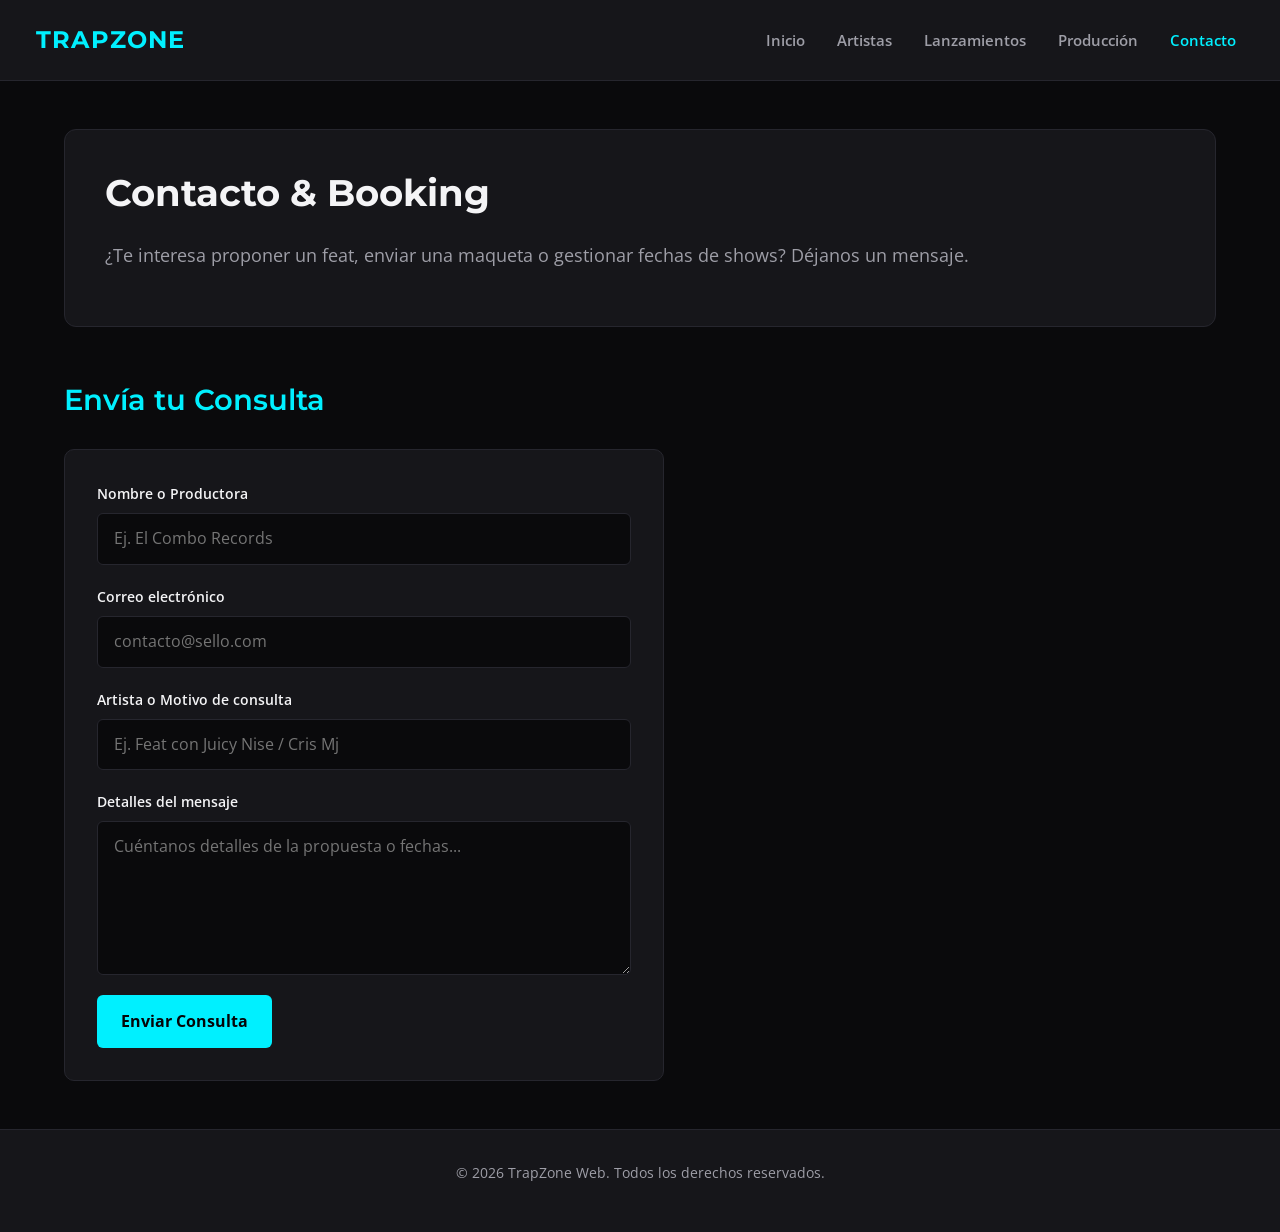
<file: pages/contacto.html>
<!DOCTYPE html>
<html lang="es">
<head>
  <meta charset="UTF-8">
  <meta name="viewport" content="width=device-width, initial-scale=1.0">
  <title>Contacto | TrapZone</title>
  <!-- Bootstrap CSS CDN -->
  <link href="https://cdn.jsdelivr.net/npm/bootstrap@5.3.3/dist/css/bootstrap.min.css" rel="stylesheet" integrity="sha384-QWTKZyjpPEjISv5WaRU9OFeRpok6YctnYmDr5pNlyT2bRjXh0JMhjY6hW+ALEwIH" crossorigin="anonymous">
  <link rel="preconnect" href="https://fonts.googleapis.com">
  <link rel="preconnect" href="https://fonts.gstatic.com" crossorigin>
  <link href="https://fonts.googleapis.com/css2?family=Montserrat:wght@600;700&family=Open+Sans:wght@400;600&display=swap" rel="stylesheet">
  <link rel="stylesheet" href="../styles/styles.css">
</head>
<body>
  <!-- Navbar Responsivo de Bootstrap -->
  <header>
    <nav class="navbar navbar-expand-lg navbar-trapzone">
      <div class="container-fluid">
        <a class="navbar-brand logotipo" href="../index.html">TrapZone</a>
        <button class="navbar-toggler" type="button" data-bs-toggle="collapse" data-bs-target="#navbarNav" aria-controls="navbarNav" aria-expanded="false" aria-label="Toggle navigation">
          <span class="navbar-toggler-icon"></span>
        </button>
        <div class="collapse navbar-collapse justify-content-end" id="navbarNav">
          <ul class="navbar-nav gap-3">
            <li class="nav-item"><a class="nav-link" href="../index.html">Inicio</a></li>
            <li class="nav-item"><a class="nav-link" href="sobre-mi.html">Artistas</a></li>
            <li class="nav-item"><a class="nav-link" href="proyectos.html">Lanzamientos</a></li>
            <li class="nav-item"><a class="nav-link" href="servicios.html">Producción</a></li>
            <li class="nav-item"><a class="nav-link active" href="contacto.html">Contacto</a></li>
          </ul>
        </div>
      </div>
    </nav>
  </header>

  <main class="contenedor-principal">
    <section class="seccion-hero">
      <h1 class="titulo-principal">Contacto &amp; Booking</h1>
      <p class="texto-destacado">
        ¿Te interesa proponer un feat, enviar una maqueta o gestionar fechas de shows? Déjanos un mensaje.
      </p>
    </section>

    <section class="seccion-contenido">
      <h2 class="subtitulo-seccion">Envía tu Consulta</h2>
      <form action="#" method="POST" class="formulario-contacto">
        <div class="grupo-formulario">
          <label for="nombre-contacto" class="etiqueta-campo">Nombre o Productora</label>
          <input type="text" id="nombre-contacto" name="nombre" class="campo-texto" placeholder="Ej. El Combo Records" required>
        </div>

        <div class="grupo-formulario">
          <label for="correo-contacto" class="etiqueta-campo">Correo electrónico</label>
          <input type="email" id="correo-contacto" name="email" class="campo-texto" placeholder="contacto@sello.com" required>
        </div>

        <div class="grupo-formulario">
          <label for="asunto-contacto" class="etiqueta-campo">Artista o Motivo de consulta</label>
          <input type="text" id="asunto-contacto" name="asunto" class="campo-texto" placeholder="Ej. Feat con Juicy Nise / Cris Mj" required>
        </div>

        <div class="grupo-formulario">
          <label for="mensaje-contacto" class="etiqueta-campo">Detalles del mensaje</label>
          <textarea id="mensaje-contacto" name="mensaje" rows="5" class="area-texto" placeholder="Cuéntanos detalles de la propuesta o fechas..." required></textarea>
        </div>

        <button type="submit" class="boton-primario boton-envio" tabindex="0">Enviar Consulta</button>
      </form>
    </section>
  </main>

  <footer class="pie-pagina">
    <p class="texto-copyright">&copy; 2026 TrapZone Web. Todos los derechos reservados.</p>
  </footer>

  <!-- Bootstrap JS Bundle CDN -->
  <script src="https://cdn.jsdelivr.net/npm/bootstrap@5.3.3/dist/js/bootstrap.bundle.min.js" integrity="sha384-YvpcrYf0tY3lHB60NNkmXc5s9fDVZLESaAA55NDzOxhy9GkcIdslK1eN7N6jIeHz" crossorigin="anonymous"></script>
</body>
</html>
</file>
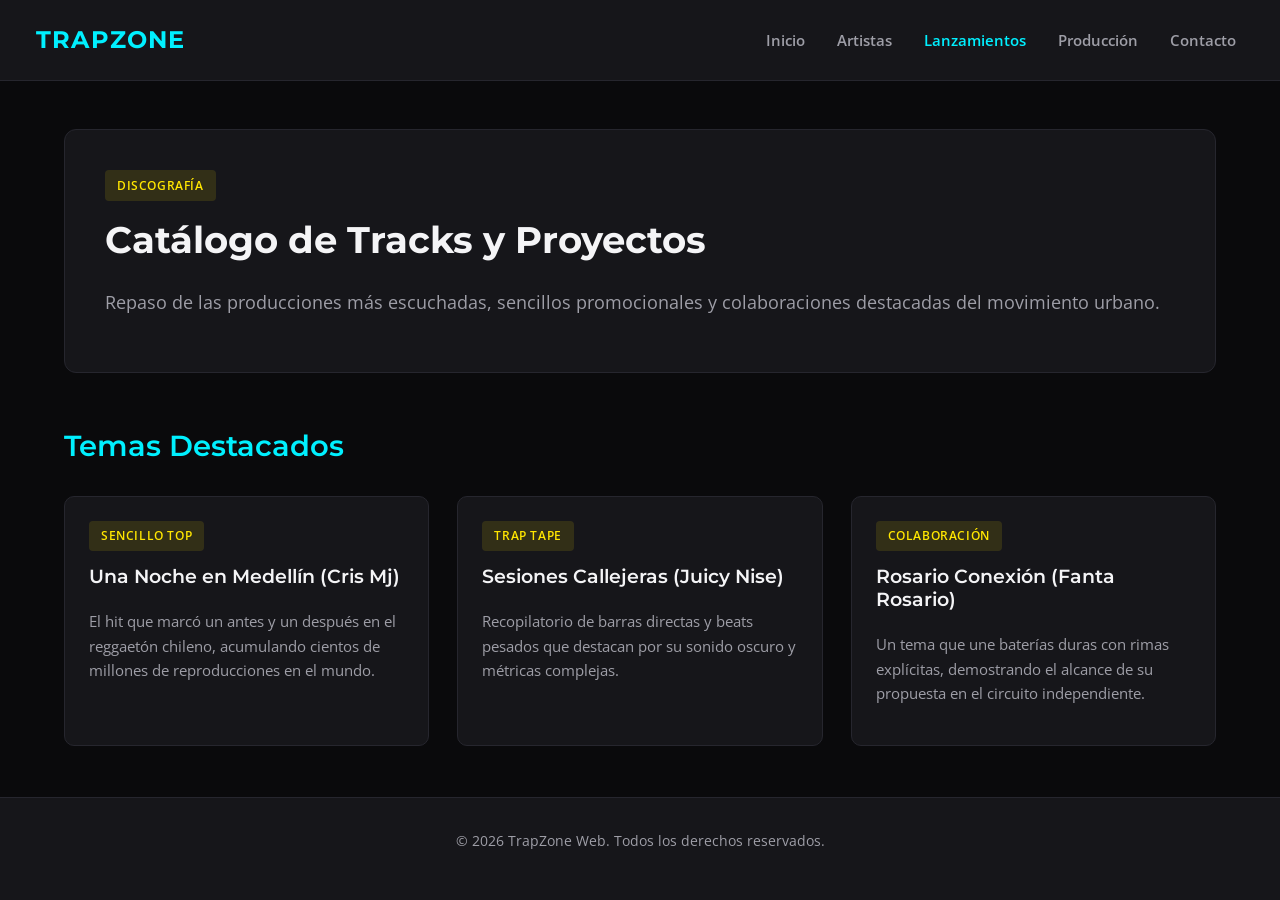
<file: pages/proyectos.html>
<!DOCTYPE html>
<html lang="es">
<head>
  <meta charset="UTF-8">
  <meta name="viewport" content="width=device-width, initial-scale=1.0">
  <title>Lanzamientos | TrapZone</title>
  <!-- Bootstrap CSS CDN -->
  <link href="https://cdn.jsdelivr.net/npm/bootstrap@5.3.3/dist/css/bootstrap.min.css" rel="stylesheet" integrity="sha384-QWTKZyjpPEjISv5WaRU9OFeRpok6YctnYmDr5pNlyT2bRjXh0JMhjY6hW+ALEwIH" crossorigin="anonymous">
  <link rel="preconnect" href="https://fonts.googleapis.com">
  <link rel="preconnect" href="https://fonts.gstatic.com" crossorigin>
  <link href="https://fonts.googleapis.com/css2?family=Montserrat:wght@600;700&family=Open+Sans:wght@400;600&display=swap" rel="stylesheet">
  <link rel="stylesheet" href="../styles/styles.css">
</head>
<body>
  <!-- Navbar Responsivo de Bootstrap -->
  <header>
    <nav class="navbar navbar-expand-lg navbar-trapzone">
      <div class="container-fluid">
        <a class="navbar-brand logotipo" href="../index.html">TrapZone</a>
        <button class="navbar-toggler" type="button" data-bs-toggle="collapse" data-bs-target="#navbarNav" aria-controls="navbarNav" aria-expanded="false" aria-label="Toggle navigation">
          <span class="navbar-toggler-icon"></span>
        </button>
        <div class="collapse navbar-collapse justify-content-end" id="navbarNav">
          <ul class="navbar-nav gap-3">
            <li class="nav-item"><a class="nav-link" href="../index.html">Inicio</a></li>
            <li class="nav-item"><a class="nav-link" href="sobre-mi.html">Artistas</a></li>
            <li class="nav-item"><a class="nav-link active" href="proyectos.html">Lanzamientos</a></li>
            <li class="nav-item"><a class="nav-link" href="servicios.html">Producción</a></li>
            <li class="nav-item"><a class="nav-link" href="contacto.html">Contacto</a></li>
          </ul>
        </div>
      </div>
    </nav>
  </header>

  <main class="contenedor-principal">
    <section class="seccion-hero">
      <span class="etiqueta-destaque">Discografía</span>
      <h1 class="titulo-principal">Catálogo de Tracks y Proyectos</h1>
      <p class="texto-destacado">
        Repaso de las producciones más escuchadas, sencillos promocionales y colaboraciones destacadas del movimiento urbano.
      </p>
    </section>

    <section class="seccion-contenido">
      <h2 class="subtitulo-seccion">Temas Destacados</h2>
      <div class="contenedor-tarjetas-flex">
        <article class="tarjeta" tabindex="0">
          <span class="etiqueta-destaque">Sencillo Top</span>
          <h3 class="titulo-tarjeta">Una Noche en Medellín (Cris Mj)</h3>
          <p class="texto-cuerpo">El hit que marcó un antes y un después en el reggaetón chileno, acumulando cientos de millones de reproducciones en el mundo.</p>
        </article>
        <article class="tarjeta" tabindex="0">
          <span class="etiqueta-destaque">Trap Tape</span>
          <h3 class="titulo-tarjeta">Sesiones Callejeras (Juicy Nise)</h3>
          <p class="texto-cuerpo">Recopilatorio de barras directas y beats pesados que destacan por su sonido oscuro y métricas complejas.</p>
        </article>
        <article class="tarjeta" tabindex="0">
          <span class="etiqueta-destaque">Colaboración</span>
          <h3 class="titulo-tarjeta">Rosario Conexión (Fanta Rosario)</h3>
          <p class="texto-cuerpo">Un tema que une baterías duras con rimas explícitas, demostrando el alcance de su propuesta en el circuito independiente.</p>
        </article>
      </div>
    </section>
  </main>

  <footer class="pie-pagina">
    <p class="texto-copyright">&copy; 2026 TrapZone Web. Todos los derechos reservados.</p>
  </footer>

  <!-- Bootstrap JS Bundle CDN -->
  <script src="https://cdn.jsdelivr.net/npm/bootstrap@5.3.3/dist/js/bootstrap.bundle.min.js" integrity="sha384-YvpcrYf0tY3lHB60NNkmXc5s9fDVZLESaAA55NDzOxhy9GkcIdslK1eN7N6jIeHz" crossorigin="anonymous"></script>
</body>
</html>
</file>
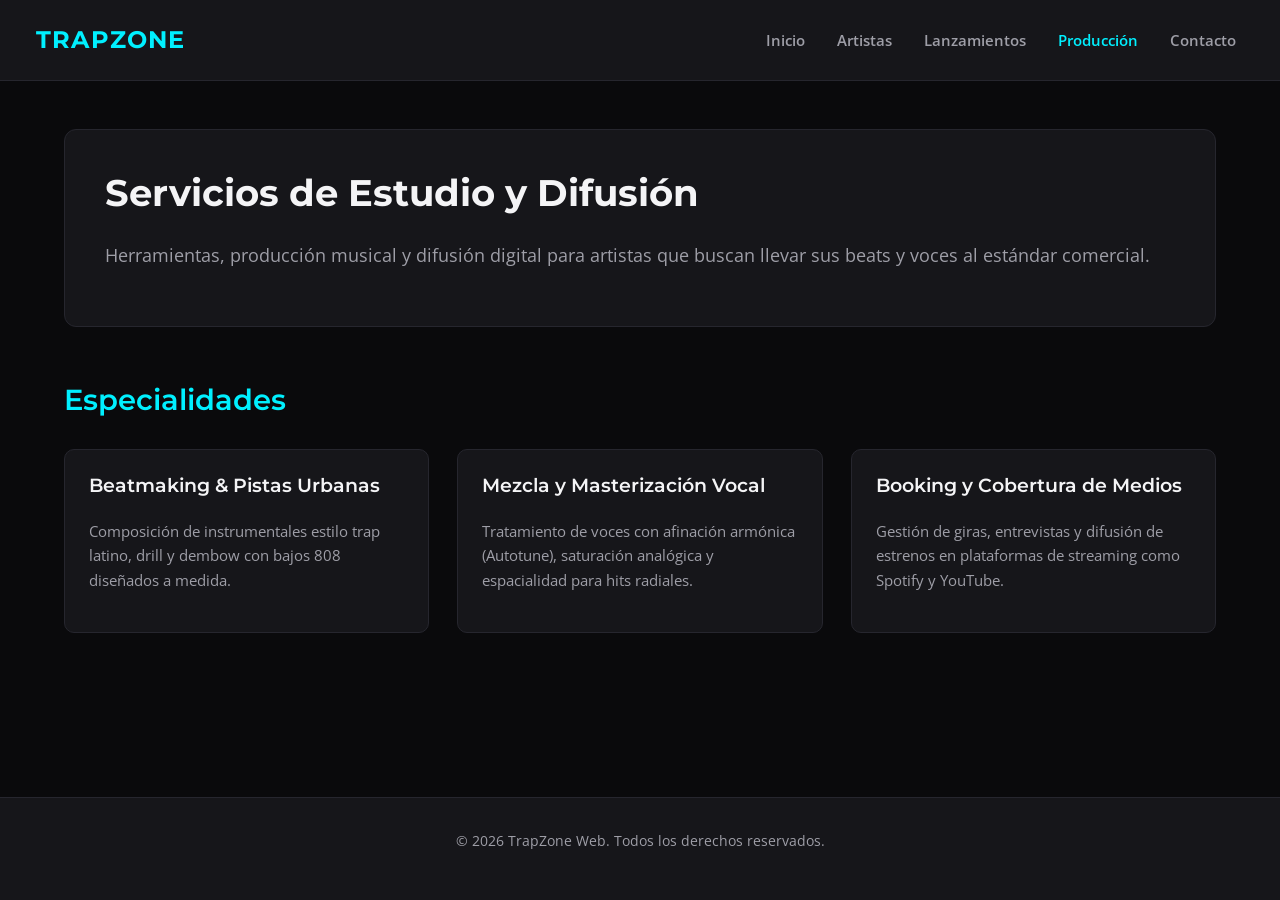
<file: pages/servicios.html>
<!DOCTYPE html>
<html lang="es">
<head>
  <meta charset="UTF-8">
  <meta name="viewport" content="width=device-width, initial-scale=1.0">
  <title>Producción | TrapZone</title>
  <!-- Bootstrap CSS CDN -->
  <link href="https://cdn.jsdelivr.net/npm/bootstrap@5.3.3/dist/css/bootstrap.min.css" rel="stylesheet" integrity="sha384-QWTKZyjpPEjISv5WaRU9OFeRpok6YctnYmDr5pNlyT2bRjXh0JMhjY6hW+ALEwIH" crossorigin="anonymous">
  <link rel="preconnect" href="https://fonts.googleapis.com">
  <link rel="preconnect" href="https://fonts.gstatic.com" crossorigin>
  <link href="https://fonts.googleapis.com/css2?family=Montserrat:wght@600;700&family=Open+Sans:wght@400;600&display=swap" rel="stylesheet">
  <link rel="stylesheet" href="../styles/styles.css">
</head>
<body>
  <!-- Navbar Responsivo de Bootstrap -->
  <header>
    <nav class="navbar navbar-expand-lg navbar-trapzone">
      <div class="container-fluid">
        <a class="navbar-brand logotipo" href="../index.html">TrapZone</a>
        <button class="navbar-toggler" type="button" data-bs-toggle="collapse" data-bs-target="#navbarNav" aria-controls="navbarNav" aria-expanded="false" aria-label="Toggle navigation">
          <span class="navbar-toggler-icon"></span>
        </button>
        <div class="collapse navbar-collapse justify-content-end" id="navbarNav">
          <ul class="navbar-nav gap-3">
            <li class="nav-item"><a class="nav-link" href="../index.html">Inicio</a></li>
            <li class="nav-item"><a class="nav-link" href="sobre-mi.html">Artistas</a></li>
            <li class="nav-item"><a class="nav-link" href="proyectos.html">Lanzamientos</a></li>
            <li class="nav-item"><a class="nav-link active" href="servicios.html">Producción</a></li>
            <li class="nav-item"><a class="nav-link" href="contacto.html">Contacto</a></li>
          </ul>
        </div>
      </div>
    </nav>
  </header>

  <main class="contenedor-principal">
    <section class="seccion-hero">
      <h1 class="titulo-principal">Servicios de Estudio y Difusión</h1>
      <p class="texto-destacado">
        Herramientas, producción musical y difusión digital para artistas que buscan llevar sus beats y voces al estándar comercial.
      </p>
    </section>

    <section class="seccion-contenido">
      <h2 class="subtitulo-seccion">Especialidades</h2>
      <div class="contenedor-tarjetas-flex">
        <article class="tarjeta" tabindex="0">
          <h3 class="titulo-tarjeta">Beatmaking &amp; Pistas Urbanas</h3>
          <p class="texto-cuerpo">Composición de instrumentales estilo trap latino, drill y dembow con bajos 808 diseñados a medida.</p>
        </article>
        <article class="tarjeta" tabindex="0">
          <h3 class="titulo-tarjeta">Mezcla y Masterización Vocal</h3>
          <p class="texto-cuerpo">Tratamiento de voces con afinación armónica (Autotune), saturación analógica y espacialidad para hits radiales.</p>
        </article>
        <article class="tarjeta" tabindex="0">
          <h3 class="titulo-tarjeta">Booking y Cobertura de Medios</h3>
          <p class="texto-cuerpo">Gestión de giras, entrevistas y difusión de estrenos en plataformas de streaming como Spotify y YouTube.</p>
        </article>
      </div>
    </section>
  </main>

  <footer class="pie-pagina">
    <p class="texto-copyright">&copy; 2026 TrapZone Web. Todos los derechos reservados.</p>
  </footer>

  <!-- Bootstrap JS Bundle CDN -->
  <script src="https://cdn.jsdelivr.net/npm/bootstrap@5.3.3/dist/js/bootstrap.bundle.min.js" integrity="sha384-YvpcrYf0tY3lHB60NNkmXc5s9fDVZLESaAA55NDzOxhy9GkcIdslK1eN7N6jIeHz" crossorigin="anonymous"></script>
</body>
</html>
</file>
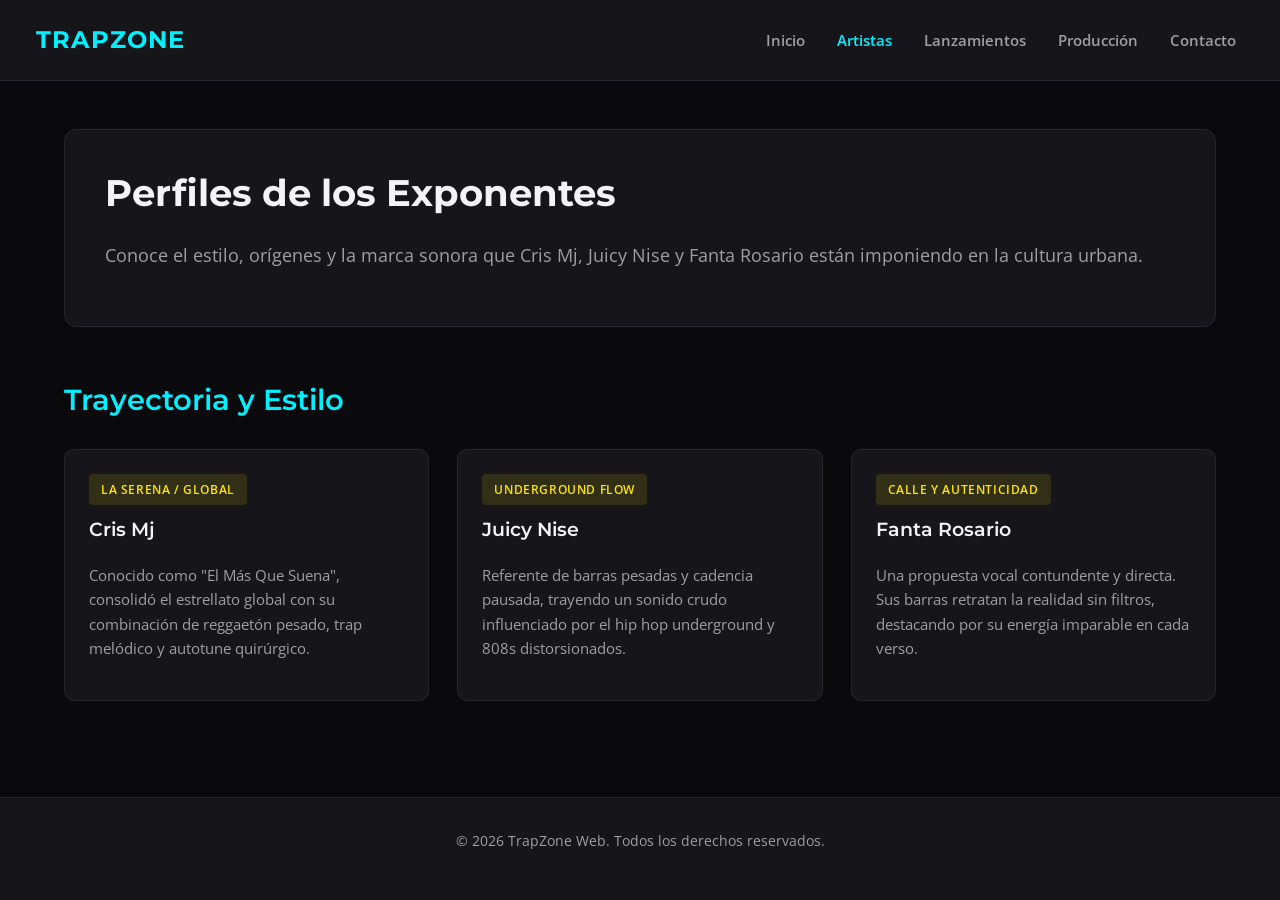
<file: pages/sobre-mi.html>
<!DOCTYPE html>
<html lang="es">
<head>
  <meta charset="UTF-8">
  <meta name="viewport" content="width=device-width, initial-scale=1.0">
  <title>Artistas | TrapZone</title>
  <!-- Bootstrap CSS CDN -->
  <link href="https://cdn.jsdelivr.net/npm/bootstrap@5.3.3/dist/css/bootstrap.min.css" rel="stylesheet" integrity="sha384-QWTKZyjpPEjISv5WaRU9OFeRpok6YctnYmDr5pNlyT2bRjXh0JMhjY6hW+ALEwIH" crossorigin="anonymous">
  <link rel="preconnect" href="https://fonts.googleapis.com">
  <link rel="preconnect" href="https://fonts.gstatic.com" crossorigin>
  <link href="https://fonts.googleapis.com/css2?family=Montserrat:wght@600;700&family=Open+Sans:wght@400;600&display=swap" rel="stylesheet">
  <link rel="stylesheet" href="../styles/styles.css">
</head>
<body>
  <!-- Navbar Responsivo de Bootstrap -->
  <header>
    <nav class="navbar navbar-expand-lg navbar-trapzone">
      <div class="container-fluid">
        <a class="navbar-brand logotipo" href="../index.html">TrapZone</a>
        <button class="navbar-toggler" type="button" data-bs-toggle="collapse" data-bs-target="#navbarNav" aria-controls="navbarNav" aria-expanded="false" aria-label="Toggle navigation">
          <span class="navbar-toggler-icon"></span>
        </button>
        <div class="collapse navbar-collapse justify-content-end" id="navbarNav">
          <ul class="navbar-nav gap-3">
            <li class="nav-item"><a class="nav-link" href="../index.html">Inicio</a></li>
            <li class="nav-item"><a class="nav-link active" href="sobre-mi.html">Artistas</a></li>
            <li class="nav-item"><a class="nav-link" href="proyectos.html">Lanzamientos</a></li>
            <li class="nav-item"><a class="nav-link" href="servicios.html">Producción</a></li>
            <li class="nav-item"><a class="nav-link" href="contacto.html">Contacto</a></li>
          </ul>
        </div>
      </div>
    </nav>
  </header>

  <main class="contenedor-principal">
    <section class="seccion-hero">
      <h1 class="titulo-principal">Perfiles de los Exponentes</h1>
      <p class="texto-destacado">
        Conoce el estilo, orígenes y la marca sonora que Cris Mj, Juicy Nise y Fanta Rosario están imponiendo en la cultura urbana.
      </p>
    </section>

    <section class="seccion-contenido">
      <h2 class="subtitulo-seccion">Trayectoria y Estilo</h2>
      <div class="contenedor-tarjetas-flex">
        <article class="tarjeta" tabindex="0">
          <span class="etiqueta-destaque">La Serena / Global</span>
          <h3 class="titulo-tarjeta">Cris Mj</h3>
          <p class="texto-cuerpo">Conocido como "El Más Que Suena", consolidó el estrellato global con su combinación de reggaetón pesado, trap melódico y autotune quirúrgico.</p>
        </article>
        <article class="tarjeta" tabindex="0">
          <span class="etiqueta-destaque">Underground Flow</span>
          <h3 class="titulo-tarjeta">Juicy Nise</h3>
          <p class="texto-cuerpo">Referente de barras pesadas y cadencia pausada, trayendo un sonido crudo influenciado por el hip hop underground y 808s distorsionados.</p>
        </article>
        <article class="tarjeta" tabindex="0">
          <span class="etiqueta-destaque">Calle y Autenticidad</span>
          <h3 class="titulo-tarjeta">Fanta Rosario</h3>
          <p class="texto-cuerpo">Una propuesta vocal contundente y directa. Sus barras retratan la realidad sin filtros, destacando por su energía imparable en cada verso.</p>
        </article>
      </div>
    </section>
  </main>

  <footer class="pie-pagina">
    <p class="texto-copyright">&copy; 2026 TrapZone Web. Todos los derechos reservados.</p>
  </footer>

  <!-- Bootstrap JS Bundle CDN -->
  <script src="https://cdn.jsdelivr.net/npm/bootstrap@5.3.3/dist/js/bootstrap.bundle.min.js" integrity="sha384-YvpcrYf0tY3lHB60NNkmXc5s9fDVZLESaAA55NDzOxhy9GkcIdslK1eN7N6jIeHz" crossorigin="anonymous"></script>
</body>
</html>
</file>
<file: styles/styles.css>
/* ===================================================
   1. RESETEO GLOBAL DEL BOX MODEL
   =================================================== */
* {
  margin: 0;
  padding: 0;
  box-sizing: border-box;
}

/* ===================================================
   VARIABLES DE DISEÑO
   =================================================== */
:root {
  --color-fondo: #0a0a0c;
  --color-superficie: #16161a;
  --color-borde: #26262e;

  --color-primario: #00f0ff;
  --color-secundario: #ff007f;
  --color-destaque: #ffe600;

  --color-texto-principal: #f4f4f6;
  --color-texto-secundario: #9e9ea7;

  --fuente-titulos: 'Montserrat', sans-serif;
  --fuente-cuerpo: 'Open Sans', sans-serif;
}

/* ===================================================
   ESTRUCTURA GENERAL
   =================================================== */
body {
  font-family: var(--fuente-cuerpo);
  font-size: 16px;
  line-height: 1.6;
  background-color: var(--color-fondo);
  color: var(--color-texto-principal);
  min-height: 100vh;
  display: flex;
  flex-direction: column;
}

/* ===================================================
   SOBREESCRITURA Y PERSONALIZACIÓN DE BOOTSTRAP NAVBAR
   =================================================== */
.navbar-trapzone {
  background-color: var(--color-superficie) !important;
  border-bottom: 1px solid var(--color-borde);
  padding: 1rem 1.5rem;
  position: sticky;
  top: 0;
  z-index: 100;
}

.navbar-trapzone .logotipo {
  font-family: var(--fuente-titulos);
  font-size: 1.5rem;
  font-weight: 700;
  color: var(--color-primario) !important;
  text-decoration: none;
  letter-spacing: 0.05em;
  text-transform: uppercase;
  transition: opacity 0.3s ease;
}

.navbar-trapzone .logotipo:hover,
.navbar-trapzone .logotipo:focus {
  opacity: 0.8;
}

.navbar-trapzone .nav-link {
  color: var(--color-texto-secundario) !important;
  font-weight: 600;
  font-size: 0.95rem;
  transition: color 0.3s ease, transform 0.2s ease;
}

.navbar-trapzone .nav-link:hover,
.navbar-trapzone .nav-link.active {
  color: var(--color-primario) !important;
}

.navbar-trapzone .nav-link:focus {
  outline: 2px solid var(--color-primario);
  outline-offset: 4px;
}

.navbar-trapzone .nav-link:active {
  transform: scale(0.95);
}

.navbar-toggler {
  border-color: var(--color-borde) !important;
  background-color: var(--color-fondo);
  padding: 0.5rem;
}

.navbar-toggler:focus {
  box-shadow: 0 0 0 0.25rem rgba(0, 240, 255, 0.25);
}

.navbar-toggler-icon {
  background-image: url("data:image/svg+xml,%3csvg xmlns='http://www.w3.org/2000/svg' viewBox='0 0 30 30'%3e%3cpath stroke='rgba(0, 240, 255, 0.85)' stroke-linecap='round' stroke-miterlimit='10' stroke-width='2' d='M4 7h22M4 15h22M4 23h22'/%3e%3c/svg%3e") !important;
}

/* ===================================================
   CONTENEDOR PRINCIPAL Y SECCIONES
   =================================================== */
.contenedor-principal {
  flex: 1;
  width: 92%;
  max-width: 1200px;
  margin: 2rem auto;
  display: flex;
  flex-direction: column;
  gap: 2rem; 
}

.seccion-hero {
  display: flex;
  flex-direction: column;
  align-items: flex-start;
  padding: 1.5rem;
  background-color: var(--color-superficie);
  border: 1px solid var(--color-borde);
  border-radius: 12px;
  gap: 1rem;     
}

.seccion-contenido {
  display: flex;
  flex-direction: column;
  gap: 1.5rem;
}

/* ===================================================
   CONTENEDOR DE TARJETAS Y GRID
   =================================================== */
.contenedor-tarjetas-flex {
  display: flex;
  flex-direction: column;
  gap: 1.5rem;            
}

.tarjeta {
  background-color: var(--color-superficie);
  border: 1px solid var(--color-borde);
  border-radius: 10px;
  padding: 1.5rem; 
  display: flex;
  flex-direction: column;
  align-items: flex-start;
  gap: 0.85rem;     
  transition: transform 0.2s ease, border-color 0.2s ease, box-shadow 0.2s ease;
}

.tarjeta:hover {
  transform: translateY(-4px);
  border-color: var(--color-primario);
  box-shadow: 0 8px 20px rgba(0, 240, 255, 0.1);
}

.tarjeta:focus {
  outline: 2px solid var(--color-primario);
}

.tarjeta:active {
  transform: translateY(-1px);
}

/* ===================================================
   PERSONALIZACIÓN DEL CAROUSEL DE BOOTSTRAP
   =================================================== */
.carousel-trapzone {
  border-radius: 12px;
  overflow: hidden;
  border: 1px solid var(--color-borde);
  background-color: var(--color-superficie);
}

.carousel-item img {
  height: 380px;
  object-fit: cover;
  filter: brightness(0.7);
}

.carousel-caption {
  background: rgba(10, 10, 12, 0.85);
  padding: 1.25rem;
  border-radius: 8px;
  border: 1px solid var(--color-borde);
}

.carousel-control-prev-icon,
.carousel-control-next-icon {
  background-color: var(--color-superficie);
  border-radius: 50%;
  padding: 1.2rem;
  border: 1px solid var(--color-borde);
}

/* ===================================================
   TIPOGRAFIA Y COMPONENTES
   =================================================== */
.titulo-principal {
  font-family: var(--fuente-titulos);
  font-size: 1.8rem;
  font-weight: 700;
  line-height: 1.25;
  color: var(--color-texto-principal);
}

.subtitulo-seccion {
  font-family: var(--fuente-titulos);
  font-size: 1.4rem;
  font-weight: 600;
  color: var(--color-primario);
}

.titulo-tarjeta {
  font-family: var(--fuente-titulos);
  font-size: 1.2rem;
  font-weight: 600;
  color: var(--color-texto-principal);
}

.texto-destacado {
  font-size: 1rem;
  color: var(--color-texto-secundario);
}

.texto-cuerpo {
  font-size: 0.95rem;
  color: var(--color-texto-secundario);
}

.etiqueta-destaque {
  display: inline-flex;
  align-items: center;
  background-color: rgba(255, 230, 0, 0.12);
  color: var(--color-destaque);
  font-size: 0.75rem;
  font-weight: 600;
  padding: 0.35rem 0.75rem;
  border-radius: 4px;
  text-transform: uppercase;
  letter-spacing: 0.05em;
}

.boton-primario {
  display: inline-flex;
  align-items: center;
  justify-content: center;
  background-color: var(--color-primario);
  color: #050508;
  font-weight: 700;
  padding: 0.85rem 1.5rem;
  border-radius: 6px;
  text-decoration: none;
  transition: opacity 0.3s ease, transform 0.2s ease, box-shadow 0.2s ease;
  width: 100%;
  text-align: center;
}

.boton-primario:hover {
  opacity: 0.9;
  box-shadow: 0 0 15px rgba(0, 240, 255, 0.4);
}

.boton-primario:focus {
  outline: 2px solid var(--color-secundario);
  outline-offset: 3px;
}

.boton-primario:active {
  transform: scale(0.97);
}

/* ===================================================
   FORMULARIO: Página Contacto
   =================================================== */
.formulario-contacto {
  background-color: var(--color-superficie);
  border: 1px solid var(--color-borde);
  border-radius: 10px;
  padding: 1.5rem; 
  width: 100%;
  display: flex;
  flex-direction: column;
  gap: 1.25rem;
}

.grupo-formulario {
  display: flex;
  flex-direction: column;
  gap: 0.5rem;
}

.etiqueta-campo {
  font-weight: 600;
  font-size: 0.9rem;
  color: var(--color-texto-principal);
}

.campo-texto,
.area-texto {
  font-family: var(--fuente-cuerpo);
  background-color: var(--color-fondo);
  border: 1px solid var(--color-borde);
  border-radius: 6px;
  padding: 0.75rem 1rem;
  color: var(--color-texto-principal);
  font-size: 1rem;
  width: 100%;
  transition: border-color 0.3s ease, box-shadow 0.3s ease;
}

.campo-texto:hover,
.area-texto:hover {
  border-color: var(--color-texto-secundario);
}

.campo-texto:focus,
.area-texto:focus {
  outline: none;
  border-color: var(--color-primario);
  box-shadow: 0 0 0 3px rgba(0, 240, 255, 0.2);
}

.boton-envio {
  border: none;
  cursor: pointer;
  width: 100%;
}

/* ===================================================
   FOOTER
   =================================================== */
.pie-pagina {
  background-color: var(--color-superficie);
  border-top: 1px solid var(--color-borde);
  padding: 2rem 1rem;
  text-align: center;
  margin-top: auto;
}

.texto-copyright {
  color: var(--color-texto-secundario);
  font-size: 0.85rem;
}

/* ===================================================
   BREAKPOINT DESKTOP: min-width: 1024px
   =================================================== */
@media (min-width: 1024px) {
  .contenedor-principal {
    width: 90%;
    margin: 3rem auto;
    gap: 3.5rem;
  }

  .seccion-hero {
    padding: 2.5rem;
  }

  .contenedor-tarjetas-flex {
    display: grid;
    grid-template-columns: repeat(3, 1fr);
    gap: 1.75rem;
  }

  .titulo-principal {
    font-size: 2.3rem;
  }

  .subtitulo-seccion {
    font-size: 1.8rem;
  }

  .texto-destacado {
    font-size: 1.15rem;
  }

  .boton-primario {
    width: auto;
  }

  .formulario-contacto {
    padding: 2rem;
    max-width: 600px;
  }

  .boton-envio {
    width: auto;
    align-self: flex-start;
  }
}
</file>
